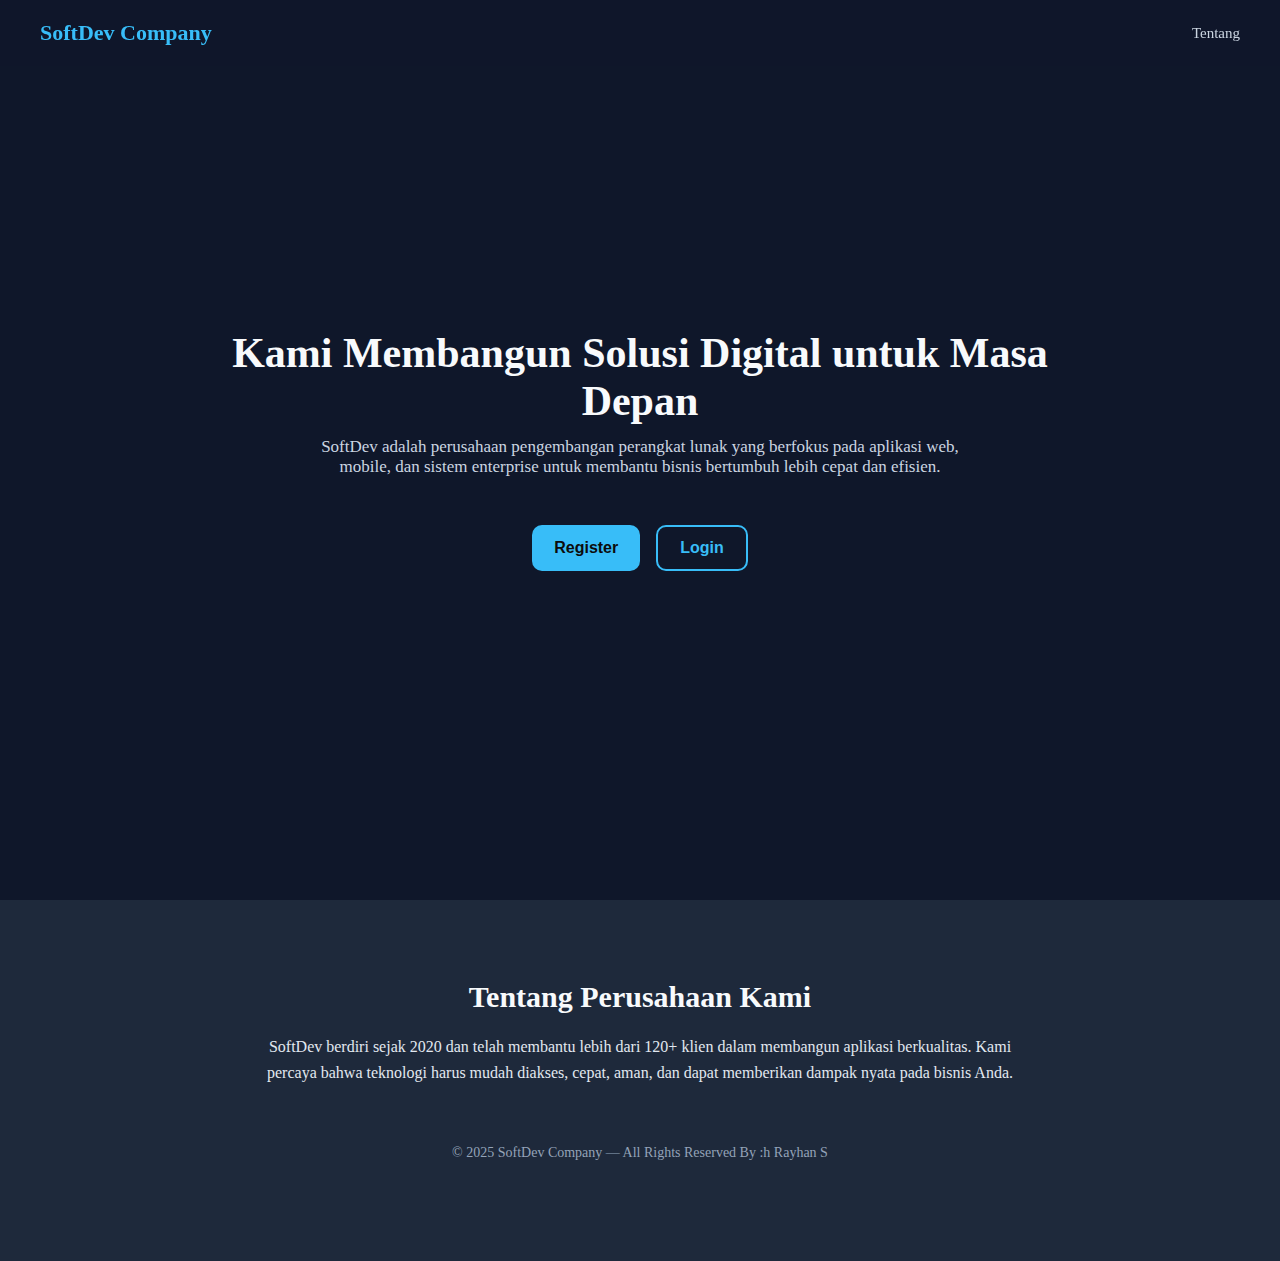
<file: index.html>
<!doctype html>
<html lang="id">
<head>
  <meta charset="utf-8" />
  <meta name="viewport" content="width=device-width, initial-scale=1" />
  <title>Perusahaan Software - Landing Page</title>
    <link rel="stylesheet" href="./style/style.css">
</head>
<body>

<header>
  <h1>SoftDev Company</h1>
  <nav style="display:flex;gap:20px;color:#cbd5e1;font-size:15px">
    <a href="#about" style="color:inherit;text-decoration:none">Tentang</a>
  </nav>
</header>

<section class="hero">
  <h2>Kami Membangun Solusi Digital untuk Masa Depan</h2>
  <p>SoftDev adalah perusahaan pengembangan perangkat lunak yang berfokus pada aplikasi web, mobile, dan sistem enterprise untuk membantu bisnis bertumbuh lebih cepat dan efisien.</p>
  <div class="btns">
    <button class="btn primary" onclick="window.location='./web/register.html'">Register</button>
    <button class="btn outline" onclick="window.location='./web/login.html'">Login</button>
  </div>
</section>

<section id="about" class="about">
  <h3>Tentang Perusahaan Kami</h3>
  <p>
    SoftDev berdiri sejak 2020 dan telah membantu lebih dari 120+ klien dalam membangun aplikasi berkualitas.
    Kami percaya bahwa teknologi harus mudah diakses, cepat, aman, dan dapat memberikan dampak nyata pada bisnis Anda.
  </p>


<footer>
  © 2025 SoftDev Company — All Rights Reserved
  By :h Rayhan S
</footer>

</body>
</html>
</file>
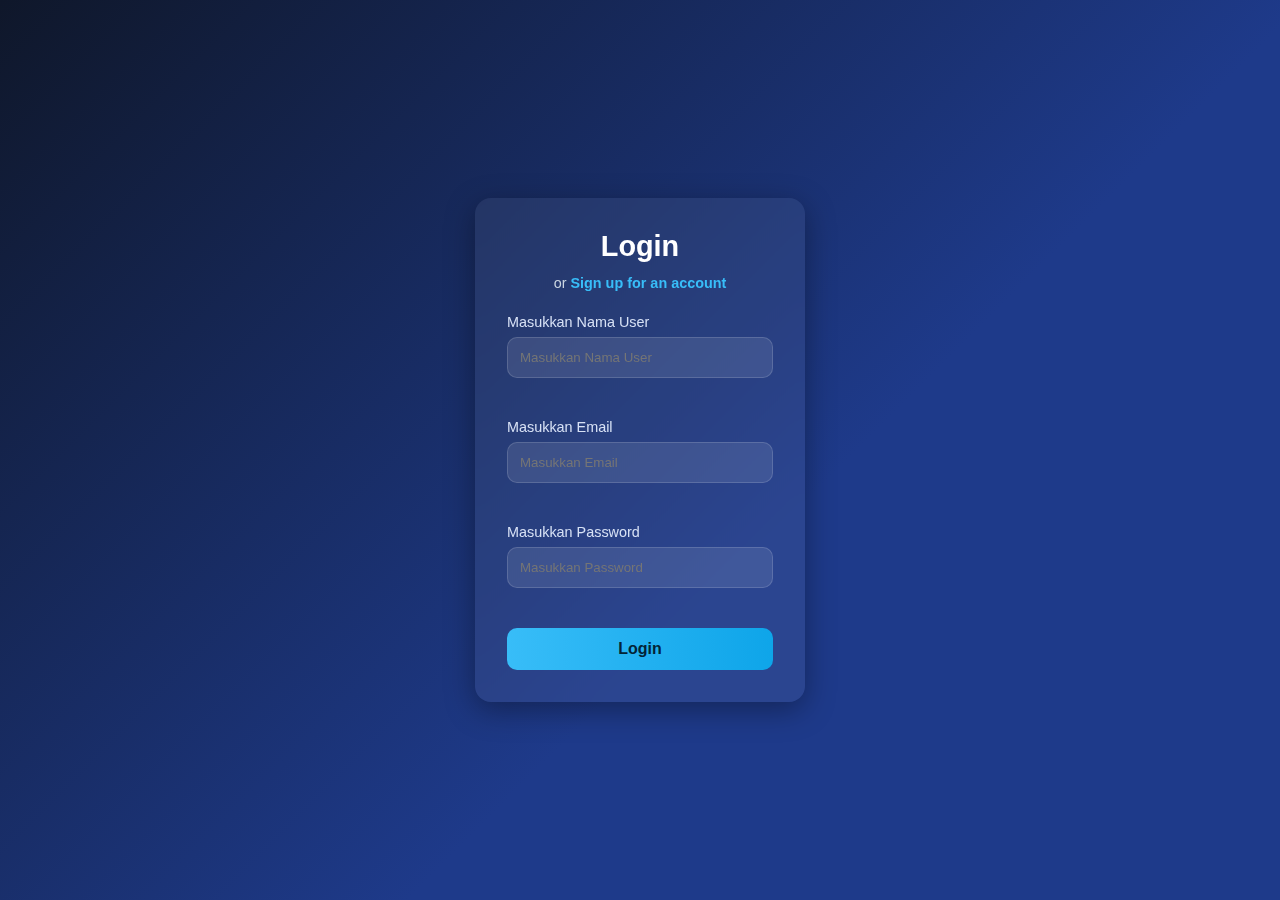
<file: web/login.html>
<!DOCTYPE html>
<html lang="en">
<head>
    <meta charset="UTF-8">
    <meta name="viewport" content="width=device-width, initial-scale=1.0">
    <title>Login</title>
    <link rel="stylesheet" href="../style/login.css">
</head>
<body>
    <div>
        <h1>Login</h1>
    <form>
        <p>or <a href="./register.html">Sign up for an account</a></p>
        <label for="nama">Masukkan Nama User</label>
        <input type="text" id="nameinput" placeholder="Masukkan Nama User">
        <p id="namamsg" class="a"></p>
        <label for="email">Masukkan Email</label><br>
        <input type="email" id="inputemail" placeholder="Masukkan Email"><br>
        <p id="emailmsg" class="a"></p>
        <label for="pw">Masukkan Password</label><br>
        <input type="password" id="pwinput" placeholder="Masukkan Password"><br>
        <p id="pwmsg" class="a"></p>
        <button id="btnlogin" type="button">Login</button>
    </form>
    </div>
    <script src="../js/login.js"></script>
</body>
</html>
</file>
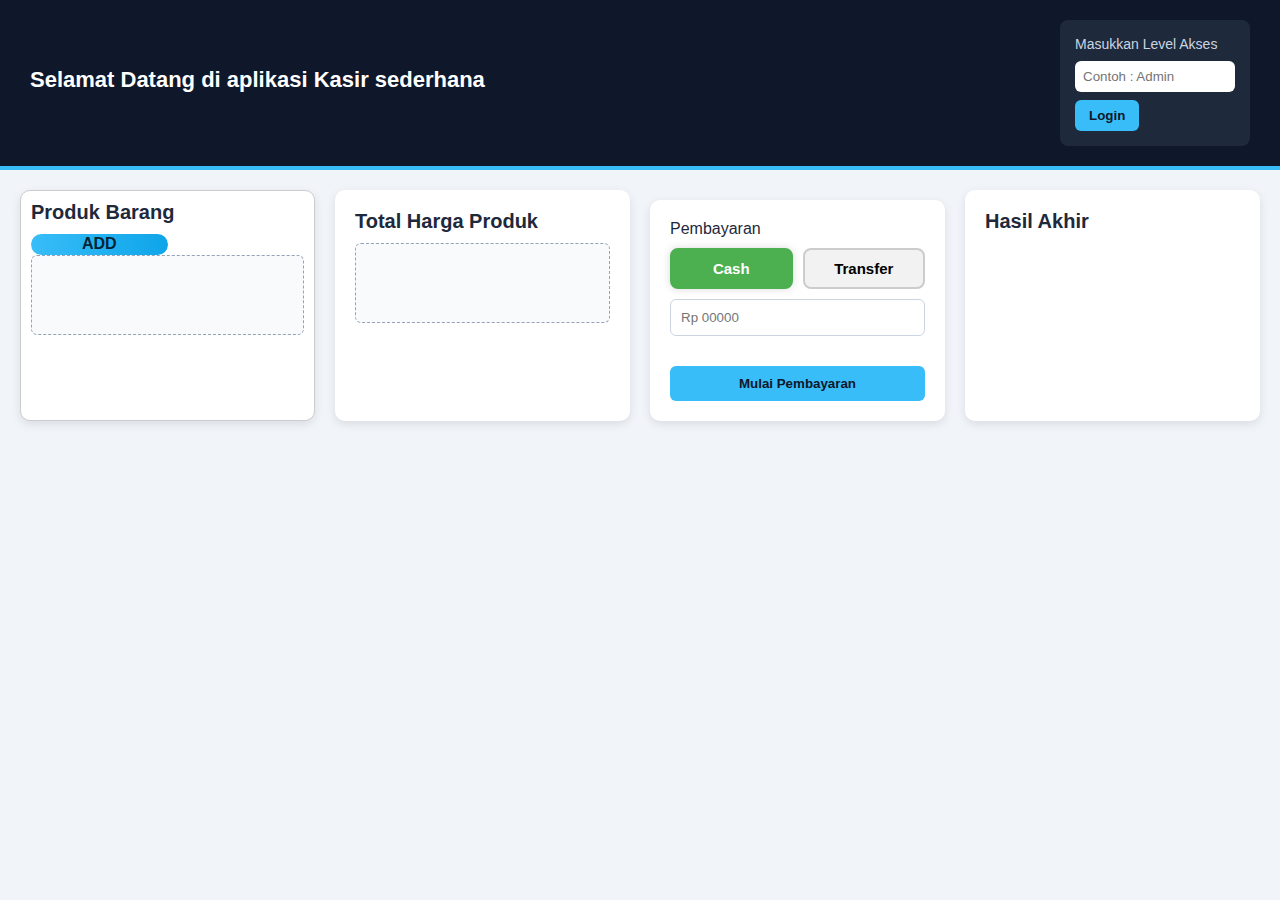
<file: web/main.html>
<!DOCTYPE html>
<html lang="en">
<head>
    <meta charset="UTF-8">
    <meta name="viewport" content="width=device-width, initial-scale=1.0">
    <title>Kasir sederhana</title>
    <link rel="stylesheet" href="../style/main.css">
</head>
<body>
    <header>
        <div>
            <h2>Selamat Datang di aplikasi Kasir sederhana</h2>
            <p id="inputnamakasir"></p>
        </div>
        <div id="kiri">
            <label for="nama">Masukkan Level Akses</label><br>
            <input type="text" id="namabtn" placeholder="Contoh : Admin"><br>
            <button id="inputnamabtn">Login</button>
        </div>
    </header>
        <main>
            <div id="displaybarang">
                <h1>Produk Barang</h1>
                <button id="add" onclick="togglePopup(1)">ADD</button>
                <div id="databarang">
                </div>
            </div>
            <div id="totalbarang">
                <h1>Total Harga Produk</h1>
                <p id="pesan"></p>
                <p id="harga"></p>
                <div id="totalhargaproduk"></div>
            </div>
            <div id="typebayar" class="pay-type-container">
            <label for="bayar">Pembayaran</label>        
            <div class="toggle-pay-wrapper">
            <button class="toggle-pay active" data-type="cash" id="btnCash">Cash</button>
            <button class="toggle-pay" data-type="transfer" id="btnTransfer">Transfer</button>
            </div>
            <input type="number" id="inputuang" placeholder="Rp 00000">
            <button id="bayatbtn" type="button">Mulai Pembayaran</button>
            </div>
            <div>
                <h1>Hasil Akhir</h1>

            </div>
        </main>
    <!-- popup -->
     <div id="popupModal1" class="modal hidden">
        <div class="modal-content">
            <span class="close-btn" data-target="1" >&times;</span>
            <section>
                <h2>Add Product</h2>
                <br>
                <label for="productId">ID Produk</label>
                <input type="text" id="productId" placeholder="Masukkan ID produk" required />
                <br>
                <br>
                <label for="productName">Nama Produk</label>
                <input type="text" id="productName" placeholder="Masukkan nama produk" required />
                <br>
                <br>
                <label for="productPrice">Harga (Rp)</label>
                <input type="number" id="productPrice" placeholder="Masukkan harga produk" required />
                <br>
                <br>
                <label for="stock">Stok</label>
                <input type="number" id="stockinput" placeholder="Stock">
                <br>
                <br>
                <label for="rating">Rating</label>
                <input type="number" id="ratinginput" placeholder="Rating">
                <br>
                <br>
                <button id="btnSubmitProduct">Submit</button>
            </section>
        </div>
    </div>
    <script  type="module" src="../js/main.js"></script>
</body>
</html>
</file>
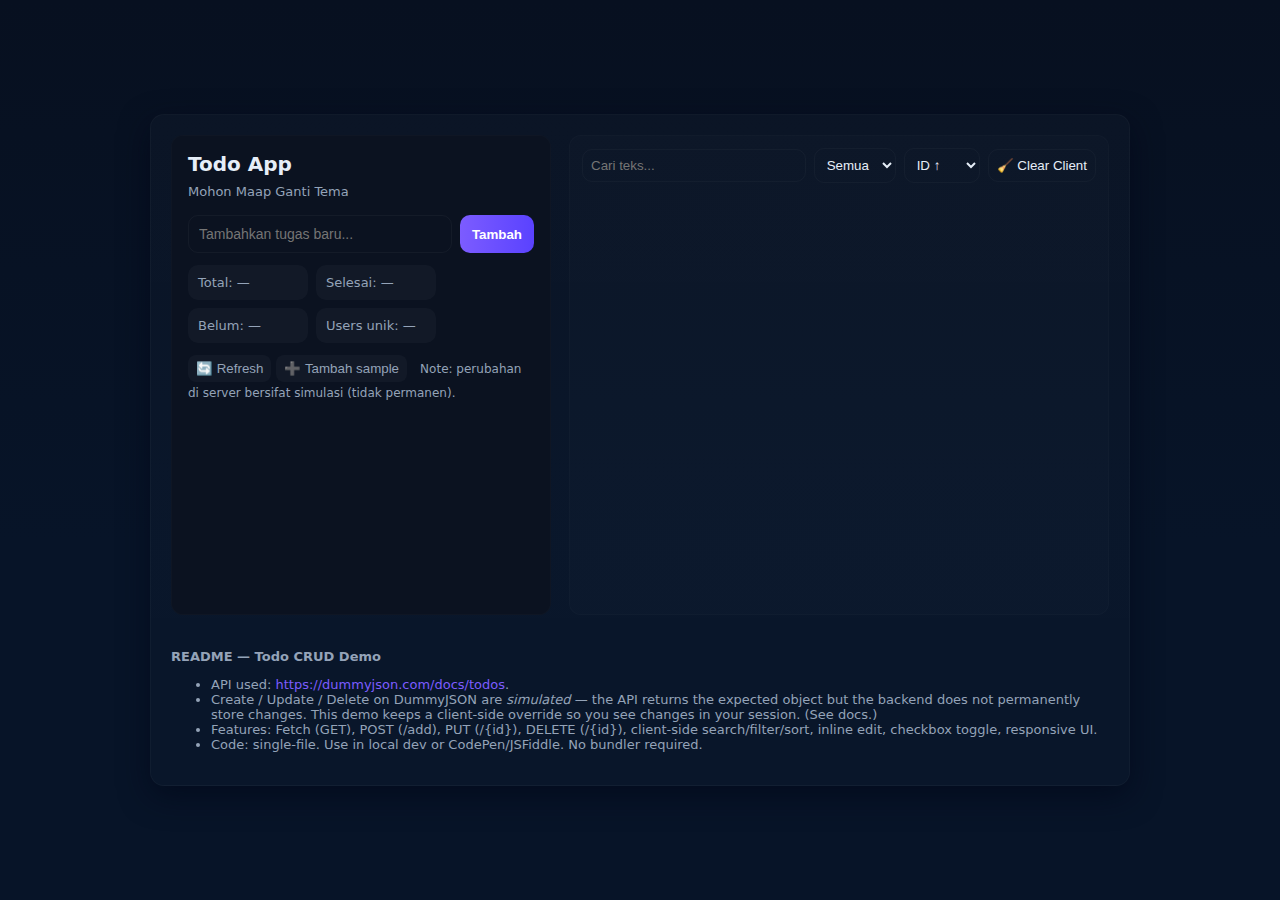
<file: web/main2.html>
<!doctype html>
<html lang="id">
<head>
  <meta charset="utf-8" />
  <meta name="viewport" content="width=device-width,initial-scale=1" />
  <title>Todo CRUD - DummyJSON (Fetch API)</title>
  <link rel="stylesheet" href="../style/main2.css">
</head>
<body>
  <div class="app" id="app">
    <div class="panel">
      <h1>Todo App </h1>
      <p class="lead">Mohon Maap Ganti Tema</p>

      <form class="new-todo" id="formAdd">
        <input id="newTodoInput" placeholder="Tambahkan tugas baru..." type="text" required />
        <button type="submit">Tambah</button>
      </form>

      <div class="stats" id="stats">
        <div class="stat" id="statTotal">Total: —</div>
        <div class="stat" id="statCompleted">Selesai: —</div>
        <div class="stat" id="statPending">Belum: —</div>
        <div class="stat" id="statUsers">Users unik: —</div>
      </div>

      <div style="margin-top:12px">
        <button id="refreshBtn" class="btn-small">🔄 Refresh</button>
        <button id="addSampleBtn" class="btn-small">➕ Tambah sample</button>
        <span class="small" style="margin-left:8px">Note: perubahan di server bersifat simulasi (tidak permanen).</span>
      </div>
    </div>

    <div class="list-wrap">
      <div class="controls">
        <input id="search" type="search" placeholder="Cari teks..." />
        <select id="filter">
          <option value="all">Semua</option>
          <option value="completed">Selesai</option>
          <option value="pending">Belum</option>
        </select>
        <select id="sort">
          <option value="id_asc">ID ↑</option>
          <option value="id_desc">ID ↓</option>
          <option value="alpha_asc">A → Z</option>
          <option value="alpha_desc">Z → A</option>
        </select>
        <button id="clearLocal" class="btn-small">🧹 Clear Client</button>
      </div>

      <ul class="todo-list" id="todoList">
       
      </ul>
    </div>

    <footer class="readme" id="readme">
    
    </footer>
  </div>

  <script src="../js/main2.js"></script>
</body>
</html>
</file>
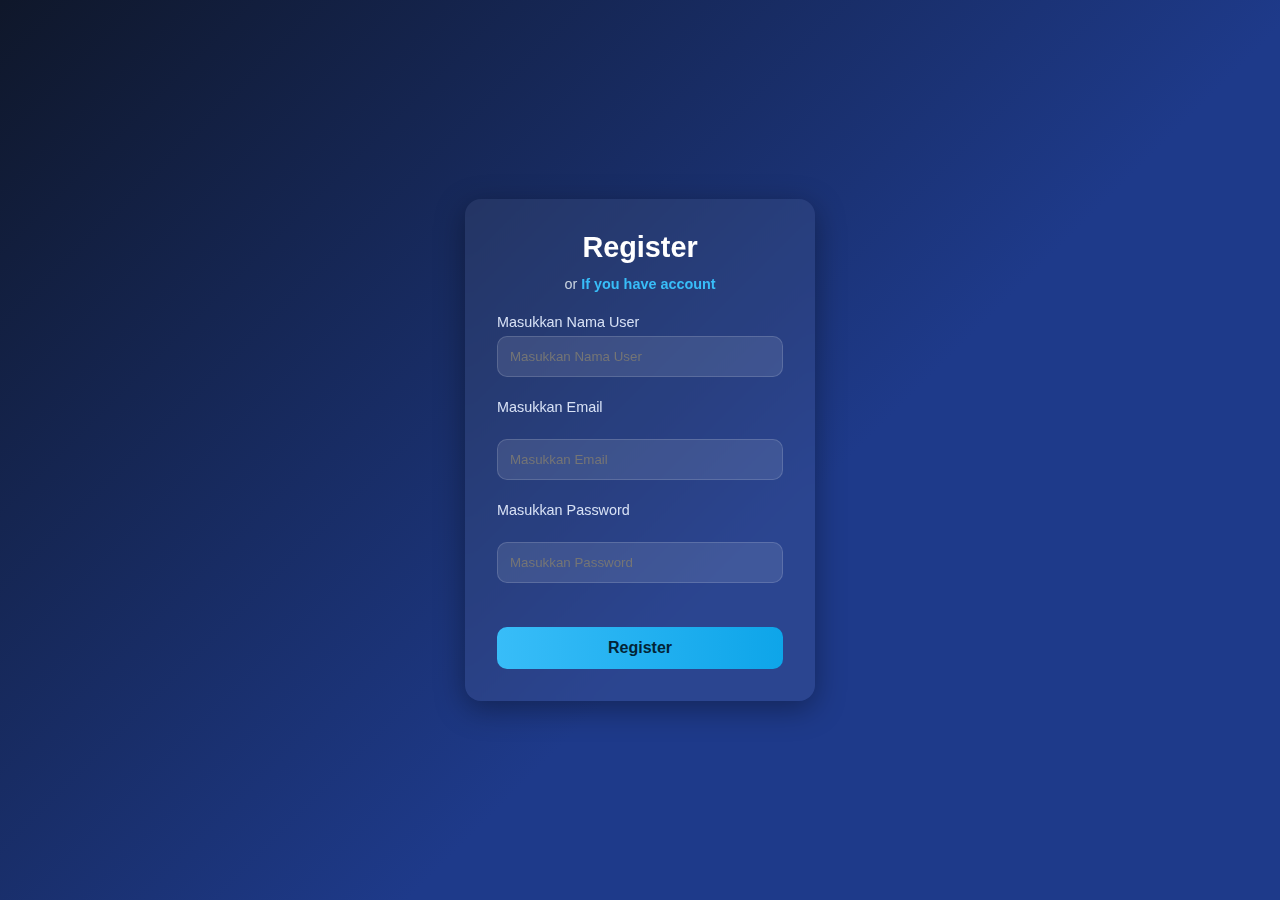
<file: web/register.html>
<!DOCTYPE html>
<html lang="en">
<head>
    <meta charset="UTF-8">
    <meta name="viewport" content="width=device-width, initial-scale=1.0">
    <title>Register</title>
    <link rel="stylesheet" href="../style/register.css">
</head>
<body>
        <div>
        <h1>Register</h1>
    <form>
        <p>or <a href="./login.html">If you have account</a></p>
        <label for="nama">Masukkan Nama User</label>
        <input type="text" id="nameinput" placeholder="Masukkan Nama User">
        <p id="namamsg" class="warna"></p>
        <label for="email">Masukkan Email</label><br>
        <input type="email" id="inputemail" placeholder="Masukkan Email"><br>
        <p id="emailmsg" class="warna"></p>
        <label for="pw">Masukkan Password</label><br>
        <input type="password" id="pwinput" placeholder="Masukkan Password"><br>
        <p id="pwmsg" class="warna"></p>
        <button id="btnregister" type="button">Register</button>
    </form>
    </div>
    <script src="../js/register.js"></script>
</body>
</html>
</file>
<file: style/style.css>
:root{
      --bg:#0f172a;
      --text:#f8fafc;
      --accent:#38bdf8;
      --card:#1e293b;
      font-family: Inter, ui-sans-serif;
    }
    *{box-sizing:border-box;margin:0;padding:0}
    body{background:var(--bg);color:var(--text);min-height:100vh;overflow-x:hidden}

    header{
      width:100%;padding:20px 40px;display:flex;justify-content:space-between;align-items:center;position:fixed;top:0;left:0;z-index:10;background:rgba(15,23,42,0.4);backdrop-filter:blur(8px);
    }
    header h1{font-size:22px;font-weight:700;color:var(--accent)}

    .hero{
      height:100vh;display:flex;flex-direction:column;justify-content:center;align-items:center;text-align:center;padding:20px;
    }
    .hero h2{font-size:42px;font-weight:800;margin-bottom:12px;max-width:900px}
    .hero p{max-width:650px;color:#cbd5e1;font-size:17px;margin-bottom:28px}

    .btns{display:flex;gap:16px;margin-top:20px}
    .btn{
      padding:12px 22px;border-radius:10px;font-size:16px;border:none;cursor:pointer;font-weight:600;
    }
    .primary{background:var(--accent);color:#0c0c0c}
    .outline{background:transparent;border:2px solid var(--accent);color:var(--accent)}

    /* About section */
    .about{
      padding:80px 20px;background:var(--card);text-align:center;
    }
    .about h3{font-size:30px;margin-bottom:20px}
    .about p{max-width:750px;margin:auto;color:#e2e8f0;font-size:16px;line-height:1.6}

    footer{padding:20px;text-align:center;color:#94a3b8;font-size:14px;margin-top:40px}

    @media(max-width:640px){
      .hero h2{font-size:32px}
      .btns{flex-direction:column;width:100%;max-width:240px}
      header{padding:14px 20px}
    }
</file>
<file: style/main2.css>
:root{
      --bg:#0f1724;
      --card:#0b1220;
      --accent:#7c5cff;
      --muted:#94a3b8;
      --glass: rgba(255,255,255,0.03);
      --success: #16a34a;
      --danger: #ef4444;
    }
    *{box-sizing:border-box}
    body{
      margin:0;
      font-family: Inter, ui-sans-serif, system-ui, -apple-system, "Segoe UI", Roboto, "Helvetica Neue", Arial;
      background: linear-gradient(180deg,#071020 0%, #071428 60%);
      color:#e6eef8;
      min-height:100vh;
      display:flex;
      align-items:center;
      justify-content:center;
      padding:28px;
    }
    .app{
      width:100%;
      max-width:980px;
      background:linear-gradient(180deg, rgba(255,255,255,0.02), rgba(255,255,255,0.01));
      border-radius:14px;
      padding:20px;
      box-shadow: 0 10px 30px rgba(2,6,23,0.6);
      border:1px solid rgba(255,255,255,0.03);
      display:grid;
      grid-template-columns: 380px 1fr;
      gap:18px;
    }

    /* LEFT: form + stats */
    .panel{
      background:var(--card);
      border-radius:12px;
      padding:16px;
      position:relative;
      border:1px solid rgba(255,255,255,0.02);
    }
    h1{font-size:20px;margin:0 0 8px 0}
    p.lead{color:var(--muted);font-size:13px;margin:0 0 16px 0}

    form.new-todo{display:flex;gap:8px;margin-bottom:12px}
    form.new-todo input[type="text"]{
      flex:1;padding:10px;border-radius:10px;border:1px solid rgba(255,255,255,0.04);
      background:transparent;color:inherit;font-size:14px;
    }
    form.new-todo button{
      background:linear-gradient(90deg,var(--accent), #5a42ff);
      border:0;padding:10px 12px;border-radius:10px;color:white;
      cursor:pointer;font-weight:600;
    }

    .stats{display:flex;gap:8px;flex-wrap:wrap;margin-top:12px}
    .stat{
      background:var(--glass);padding:10px;border-radius:10px;font-size:13px;color:var(--muted);
      min-width:120px;
    }
    .small{font-size:12px;color:var(--muted)}

    /* RIGHT: list view */
    .list-wrap{
      background: linear-gradient(180deg, rgba(255,255,255,0.01), rgba(255,255,255,0.01));
      border-radius:12px;padding:12px;border:1px solid rgba(255,255,255,0.02);
      min-height:480px; display:flex;flex-direction:column;
    }
    .controls{display:flex;gap:8px;align-items:center;margin-bottom:12px;}
    .controls input[type="search"]{
      flex:1;padding:8px;border-radius:10px;border:1px solid rgba(255,255,255,0.03);background:transparent;color:inherit;
    }
    .controls select, .controls button{padding:8px;border-radius:10px;border:1px solid rgba(255,255,255,0.03);background:transparent;color:inherit;cursor:pointer}

    ul.todo-list{list-style:none;padding:0;margin:0;overflow:auto}
    li.todo{
      display:flex;align-items:center;gap:12px;padding:12px;border-radius:10px;margin-bottom:8px;
      background: linear-gradient(90deg, rgba(255,255,255,0.01), rgba(255,255,255,0.02));
      border:1px solid rgba(255,255,255,0.02);
    }
    .todo .left{display:flex;align-items:center;gap:12px;flex:1}
    .todo .todo-text{font-size:14px}
    .todo.completed .todo-text{ text-decoration:line-through;color:var(--muted) }
    .todo .actions{display:flex;gap:8px}
    .btn-small{padding:6px 8px;border-radius:8px;border:0;background:rgba(255,255,255,0.03);cursor:pointer;color:var(--muted)}
    .btn-edit{background:transparent;border:1px solid rgba(255,255,255,0.03);padding:6px 8px;border-radius:8px}
    .badge{font-size:12px;padding:6px 8px;border-radius:999px;background:rgba(255,255,255,0.02);color:var(--muted)}

    /* inline edit */
    .edit-input{width:100%;padding:8px;border-radius:8px;border:1px solid rgba(255,255,255,0.03);background:transparent;color:inherit}

    footer.readme{grid-column:1/-1;margin-top:16px;color:var(--muted);font-size:13px}
    a.link{color:var(--accent);text-decoration:none}

    @media (max-width:880px){
      .app{grid-template-columns:1fr; padding:12px}
    }
</file>
<file: style/login.css>
/* Reset */
* {
  margin: 0;
  padding: 0;
  box-sizing: border-box;
  font-family: "Inter", Arial, sans-serif;
}

/* Full page center */
body {
  height: 100vh;
  display: flex;
  justify-content: center;
  align-items: center;
  background: linear-gradient(135deg, #0f172a, #1e3a8a 60%);
  color: white;
}

/* Container */
body > div {
  background: rgba(255,255,255,0.06);
  padding: 32px;
  width: 330px;
  border-radius: 16px;
  backdrop-filter: blur(6px);
  box-shadow: 0 8px 30px rgba(0,0,0,0.35);
  animation: fadeIn .4s ease-out;
}

/* Animation */
@keyframes fadeIn {
  from { opacity: 0; transform: translateY(10px); }
  to { opacity: 1; transform: translateY(0); }
}

/* Title */
h1 {
  text-align: center;
  margin-bottom: 12px;
  font-size: 1.8rem;
}

/* Signup text */
p {
  text-align: center;
  margin-bottom: 22px;
  font-size: 0.9rem;
  color: #cbd5e1;
}

p a {
  color: #38bdf8;
  text-decoration: none;
  font-weight: 600;
}

label {
  font-size: 0.9rem;
  color: #d7e1f5;
}

/* Inputs */
input {
  width: 100%;
  padding: 12px;
  margin: 6px 0 18px;
  background: rgba(255,255,255,0.1);
  border: 1px solid rgba(255,255,255,0.15);
  border-radius: 10px;
  color: white;
  outline: none;
  transition: border .2s ease;
}

input:focus {
  border-color: #38bdf8;
}

/* Login Button */
button {
  width: 100%;
  padding: 12px;
  border: none;
  border-radius: 10px;
  background: linear-gradient(90deg, #38bdf8, #0ea5e9);
  color: #032436;
  font-weight: 700;
  font-size: 1rem;
  cursor: pointer;
  transition: transform .15s ease, box-shadow .15s ease;
}

button:hover {
  transform: translateY(-3px);
  box-shadow: 0 6px 18px rgba(56,189,248,0.3);
}

button:active {
  transform: translateY(1px);
}
.a{
  color: red;
}
</file>
<file: style/main.css>
/* Reset */
*{margin:0;padding:0;box-sizing:border-box;font-family:Arial, Helvetica, sans-serif}
body{background:#f1f5f9;color:#1e293b}

header{
  background:#0f172a;color:white;padding:20px 30px;display:flex;justify-content:space-between;align-items:center;border-bottom:4px solid #38bdf8;
}
header h2{font-size:22px;font-weight:700;margin-bottom:6px}
header #kiri{background:#1e293b;padding:15px;border-radius:8px}
header #kiri label{font-size:14px;color:#cbd5e1}
header #kiri input{margin:8px 0;padding:8px;border-radius:6px;border:none;width:160px}
header #kiri button{padding:8px 14px;border:none;border-radius:6px;background:#38bdf8;color:#0f172a;font-weight:700;cursor:pointer}

main{display:grid;grid-template-columns:repeat(auto-fit,minmax(260px,1fr));gap:20px;padding:20px}

main > div, #typebayar{
  background:white;padding:20px;border-radius:10px;box-shadow:0 3px 10px rgba(0,0,0,0.1);
}
main h1{font-size:20px;margin-bottom:10px}

/* display produk */
#displaybarang div, #totalbarang div{border:1px dashed #94a3b8;padding:10px;min-height:80px;border-radius:6px;background:#f8fafc;}
#displaybarang {
  max-height: 400px; /* tinggi maksimal */
  overflow-y: auto;  /* scroll vertikal */
  padding: 10px;
  border: 1px solid #ccc;
}
/* pembayaran */
#typebayar input{padding:10px;width:100%;border-radius:6px;border:1px solid #cbd5e1;margin-bottom:10px}
#bayatbtn{margin-top:10px;width:100%;padding:10px;border:none;background:#38bdf8;color:#0f172a;font-weight:700;border-radius:6px;cursor:pointer}

/* toggle */
.fx-block{margin:10px 0}
.toggle{display:flex;align-items:center;}
.toggle input{display:none}
.toggle div{position:relative;width:60px;height:30px;background:#94a3b8;border-radius:30px;cursor:pointer}
.toggle div::after{
  content:"";position:absolute;width:26px;height:26px;background:white;border-radius:50%;top:2px;left:2px;transition:.3s
}
input:checked + div{background:#38bdf8}
input:checked + div::after{left:32px}

/* modal */
.modal{position:fixed;top:0;left:0;width:100%;height:100%;background:rgba(0,0,0,0.5);display:flex;justify-content:center;align-items:center}
.hidden{display:none}
.modal-content{background:white;padding:25px;border-radius:10px;width:320px;position:relative;animation:pop .3s ease}
.close-btn{position:absolute;top:10px;right:14px;font-size:22px;cursor:pointer}

.modal input{padding:10px;width:100%;margin-top:6px;border:1px solid #cbd5e1;border-radius:6px}
.modal button{margin-top:12px;width:100%;padding:10px;background:#38bdf8;color:#0f172a;border:none;border-radius:6px;font-weight:700;cursor:pointer}

@keyframes pop{from{transform:scale(0.7);opacity:0} to{transform:scale(1);opacity:1}}

.pay-type-container {
display: flex;
flex-direction: column;
gap: 10px;
margin-top: 10px;
}


.toggle-pay-wrapper {
display: flex;
gap: 10px;
}


.toggle-pay {
flex: 1;
padding: 10px;
border-radius: 8px;
border: 2px solid #ccc;
background: #f2f2f2;
cursor: pointer;
font-size: 15px;
font-weight: 600;
transition: 0.2s;
}


.toggle-pay:hover {
background: #e7e7e7;
}


.toggle-pay.active {
background: #4CAF50;
color: white;
border-color: #4CAF50;
box-shadow: 0 0 8px rgba(0, 0, 0, 0.15);
}

/* popup */
.modal {
  position: fixed;
  top: 0;
  left: 0;
  width: 100%;
  height: 100%;
  background-color: rgba(15, 15, 15, 0.6);
  display: flex;
  align-items: center;
  justify-content: center;
  z-index: 999;
  padding: 16px;
  overflow-y: auto;
}

.modal-content {
  background: var(--base-mid);
  border-radius: 20px;
  padding: 2rem;
  min-width: 300px;
  max-width: 90vw;
  width: 30%;
  max-height: 90vh;
  overflow-y: auto;
  border: 1px solid var(--glass-border);
  box-shadow: var(--glass-shadow);
  backdrop-filter: blur(12px);
  -webkit-backdrop-filter: blur(12px);
  position: relative;
}

.hidden {
  display: none;
}

.modal.hidden {
  display: none;
}

.close-btn {
  position: absolute;
  top: 0.5rem;
  right: 1rem;
  font-size: 1.5rem;
  cursor: pointer;
  color: var(--text-soft);
  line-height: 1;
  z-index: 10;
  padding: 4px 8px;
  transition: color 0.2s ease;
}

.close-btn:hover {
  color: var(--accent);
}

.a{
width: 10%;
height: 10%;
  border: none;
  border-radius: 50px;
  background: linear-gradient(90deg, #38bdf8, #0ea5e9);
  color: #032436;
  font-weight: 700;
  font-size: 1rem;
  cursor: pointer;
  transition: transform .15s ease, box-shadow .15s ease;
}
.a:hover {
  transform: translateY(-3px);
  box-shadow: 0 6px 18px rgba(56,189,248,0.3);
}

.a:active {
  transform: translateY(1px);
}

#add{
width: 50%;
height: 10%;
  border: none;
  border-radius: 50px;
  background: linear-gradient(90deg, #38bdf8, #0ea5e9);
  color: #032436;
  font-weight: 700;
  font-size: 1rem;
  cursor: pointer;
  transition: transform .15s ease, box-shadow .15s ease;
}
#add:hover {
  transform: translateY(-3px);
  box-shadow: 0 6px 18px rgba(56,189,248,0.3);
}

#add:active {
  transform: translateY(1px);
}
</file>
<file: style/register.css>
/* Reset */
* {
  margin: 0;
  padding: 0;
  box-sizing: border-box;
  font-family: "Inter", Arial, sans-serif;
}

/* Page layout */
body {
  height: 100vh;
  display: flex;
  justify-content: center;
  align-items: center;
  background: linear-gradient(135deg, #0f172a, #1e3a8a 60%);
  color: white;
}

/* Form container */
body > div {
  background: rgba(255,255,255,0.06);
  padding: 32px;
  width: 350px;
  border-radius: 16px;
  backdrop-filter: blur(6px);
  box-shadow: 0 8px 30px rgba(0,0,0,0.35);
  animation: fadeIn .4s ease-out;
}

/* Animation fade */
@keyframes fadeIn {
  from { opacity: 0; transform: translateY(10px); }
  to { opacity: 1; transform: translateY(0); }
}

h1 {
  text-align: center;
  margin-bottom: 12px;
  font-size: 1.8rem;
}

/* Sub text */
p {
  text-align: center;
  margin-bottom: 22px;
  font-size: 0.9rem;
  color: #cbd5e1;
}

p a {
  color: #38bdf8;
  text-decoration: none;
  font-weight: 600;
}

/* Label */
label {
  font-size: 0.9rem;
  color: #d7e1f5;
  display: block;
  margin-top: 10px;
}

/* Input style */
input {
  width: 100%;
  padding: 12px;
  margin-top: 6px;
  background: rgba(255,255,255,0.1);
  border: 1px solid rgba(255,255,255,0.15);
  border-radius: 10px;
  color: white;
  outline: none;
  transition: border .2s ease;
}

input:focus {
  border-color: #38bdf8;
}

/* Button */
button {
  width: 100%;
  padding: 12px;
  margin-top: 22px;
  border: none;
  border-radius: 10px;
  background: linear-gradient(90deg, #38bdf8, #0ea5e9);
  color: #032436;
  font-weight: 700;
  font-size: 1rem;
  cursor: pointer;
  transition: transform .15s ease, box-shadow .15s ease;
}

button:hover {
  transform: translateY(-3px);
  box-shadow: 0 6px 18px rgba(56,189,248,0.3);
}

button:active {
  transform: translateY(1px);
}
.warna{
    color: red;
}
</file>
